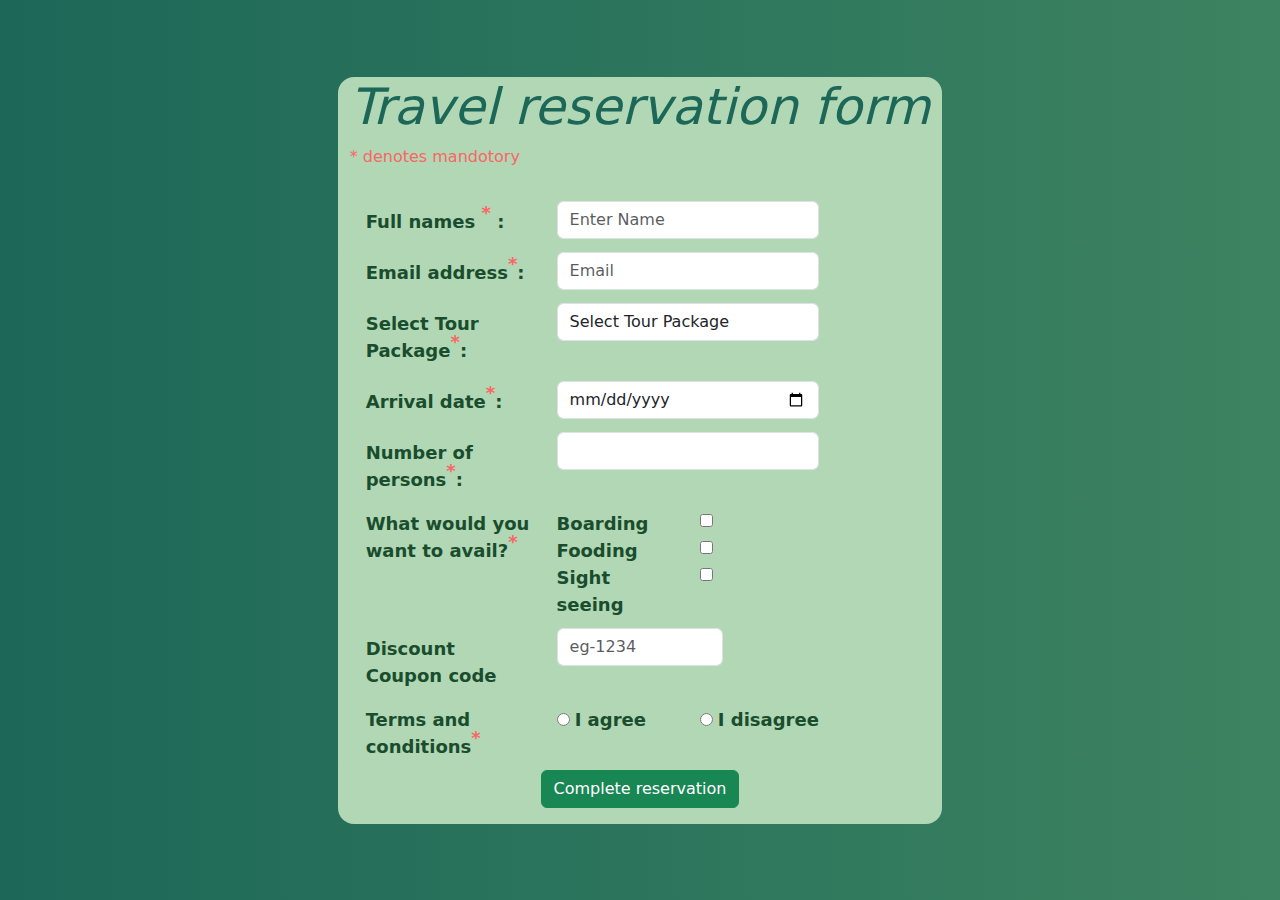
<file: index.html>
<!DOCTYPE html>
<html lang="en">
    <head>
        <meta charset="UTF-8" />
        <meta http-equiv="X-UA-Compatible" content="IE=edge" />
        <meta name="viewport" content="width=device-width, initial-scale=1.0" />
        <title>My Travel form</title>
        <link rel="icon" href="./image/favicon.png" />
        <!-- bootstrap css -->
        <link
            rel="stylesheet"
            href="https://cdn.jsdelivr.net/npm/bootstrap@5.3.0-alpha1/dist/css/bootstrap.min.css
     "
        />
        <!-- Own css -->
        <link rel="stylesheet" href="css/style.css" />
    </head>
    <body>
        <div class="container-fluid bg_container d-flex">
            <div class="container-fluid bg_form align-self-center rounded-4">
                <h1>Travel reservation form</h1>
                <p class="mandatory">* denotes mandotory</p>

                <form
                    action="./1.html"
                    target="_blank"
                    class="frm p-3"
                    onsubmit="return validate()"
                >
                    <div class="row">
                        <div class="col-sm-4">
                            <label for="" class="col-form-label"
                                >Full names <sup>*</sup> :</label
                            >
                        </div>
                        <div class="col-sm-6">
                            <input
                                type="text"
                                placeholder="Enter Name"
                                id="name"
                                class="rounded-2 form-control"
                            />
                        </div>
                    </div>
                    <div class="row">
                        <div class="col-sm-4">
                            <label for="" class="col-form-label"
                                >Email address<sup>*</sup>:</label
                            >
                        </div>
                        <div class="col-sm-6">
                            <input
                                type="email"
                                id="mail"
                                placeholder="Email"
                                class="rounded-2 form-control"
                            />
                        </div>
                    </div>
                    <div class="row">
                        <div class="col-sm-4">
                            <label for="" class="col-form-label"
                                >Select Tour Package<sup>*</sup>:</label
                            >
                        </div>
                        <div class="col-sm-6">
                            <select name="" id="select_it" class="form-control">
                                <option value="0">Select Tour Package</option>
                                <option value="1">Goa</option>
                                <option value="2">Delhi</option>
                                <option value="3">Manali</option>
                            </select>
                        </div>
                    </div>
                    <div class="row">
                        <div class="col-sm-4">
                            <label for="" class="col-form-label"
                                >Arrival date<sup>*</sup>:</label
                            >
                        </div>
                        <div class="col-sm-6">
                            <input
                                type="date"
                                placeholder="mm/dd/yy"
                                id="date"
                                class="rounded-2 form-control"
                            />
                        </div>
                    </div>
                    <div class="row">
                        <div class="col-sm-4">
                            <label for="" class="col-form-label"
                                >Number of persons<sup>*</sup>:</label
                            >
                        </div>
                        <div class="col-sm-6">
                            <input
                                type="text"
                                id="person"
                                class="rounded-2 form-control"
                            />
                        </div>
                    </div>
                    <div class="row">
                        <div class="col-sm-4">
                            <label for=""
                                >What would you want to avail?<sup
                                    >*</sup
                                ></label
                            >
                        </div>
                        <div class="col-sm-6">
                            <div class="row">
                                <div class="col-6">
                                    <label for="cb1">Boarding</label>
                                </div>
                                <div class="col-2">
                                    <input type="checkbox" id="cb1" />
                                </div>
                            </div>
                            <div class="row">
                                <div class="col-6">
                                    <label for="cb2">Fooding</label>
                                </div>
                                <div class="col-2">
                                    <input type="checkbox" id="cb2" />
                                </div>
                            </div>
                            <div class="row">
                                <div class="col-6">
                                    <label for="cb3">Sight seeing</label>
                                </div>
                                <div class="col-2">
                                    <input type="checkbox" id="cb3" />
                                </div>
                            </div>
                        </div>
                    </div>
                    <div class="row">
                        <div class="col-sm-4">
                            <label for="" class="col-form-label"
                                >Discount Coupon code</label
                            >
                        </div>
                        <div class="col-sm-4">
                            <input
                                type="text"
                                class="rounded-2 form-control"
                                placeholder="eg-1234"
                            />
                        </div>
                    </div>
                    <div class="row">
                        <label for="" class="col-sm-4"
                            >Terms and conditions<sup>*</sup></label
                        >
                        <div class="col-sm-3">
                            <input type="radio" name="TC" id="tc1" />
                            <label for="tc1">I agree</label>
                        </div>
                        <div class="col-sm-3">
                            <input type="radio" name="TC" id="tc2" />
                            <label for="tc2">I disagree</label>
                        </div>
                    </div>
                    <div
                        class="container-fluid d-flex justify-content-center m-0"
                    >
                        <div>
                            <input
                                type="submit"
                                value="Complete reservation"
                                class="btn btn-success"
                            />
                        </div>
                    </div>
                </form>
            </div>
        </div>

        <!-- jquery cdn -->
        <!-- <script
            src="https://code.jquery.com/jquery-3.6.3.min.js"
            integrity="sha256-pvPw+upLPUjgMXY0G+8O0xUf+/Im1MZjXxxgOcBQBXU="
            crossorigin="anonymous"
        ></script> -->

        <!-- bootstrap js -->
        <script src="https://cdn.jsdelivr.net/npm/bootstrap@5.3.0-alpha1/dist/js/bootstrap.bundle.min.js
        "></script>

        <!-- js link -->
        <script src="./js/script.js"></script>
    </body>
</html>
</file>
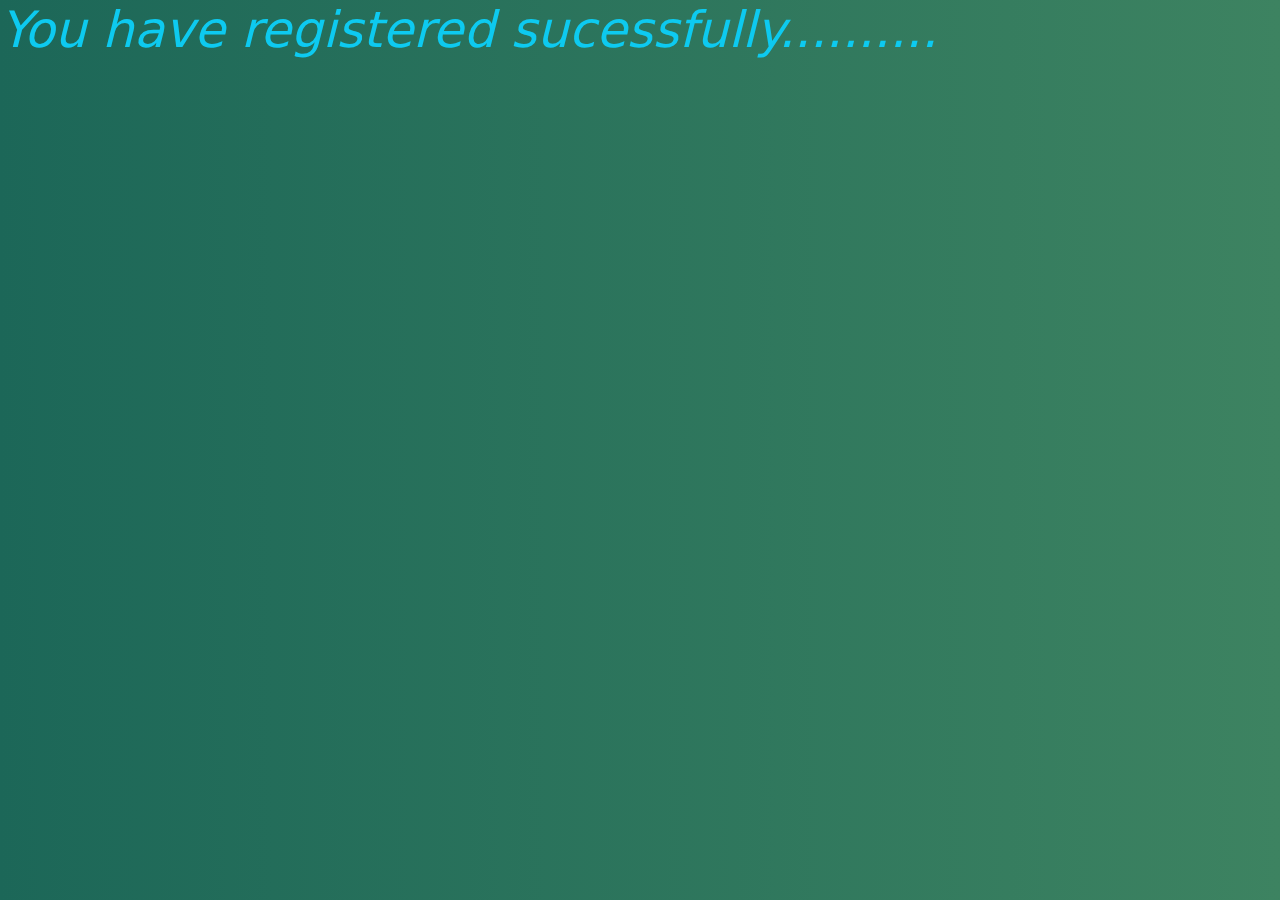
<file: 1.html>
<!DOCTYPE html>
<html lang="en">
    <head>
        <meta charset="UTF-8" />
        <meta http-equiv="X-UA-Compatible" content="IE=edge" />
        <meta name="viewport" content="width=device-width, initial-scale=1.0" />
        <title>Success</title>
        <link rel="icon" href="./image/favicon.png" />
        <!-- bootstrap css -->
        <link
            rel="stylesheet"
            href="https://cdn.jsdelivr.net/npm/bootstrap@5.3.0-alpha1/dist/css/bootstrap.min.css
 "
        />
        <!-- Own css -->
        <link rel="stylesheet" href="css/style.css" />
    </head>
    <body>
        <div class="continer-fluid bg_container">
            <h1 class="text-info">You have registered sucessfully..........</h1>
        </div>
        <!-- bootstrap js -->
        <script src="https://cdn.jsdelivr.net/npm/bootstrap@5.3.0-alpha1/dist/js/bootstrap.bundle.min.js
        "></script>

        <!-- js link -->
        <script src="./js/script.js"></script>
    </body>
</html>
</file>
<file: css/style.css>
/* Author : Ananthu A S */
* {
    margin: 0;
    padding: 0;
    box-sizing: border-box;
}
h1 {
    font-size: 50px;
    color: #1c6758;
    font-style: oblique;
}
sup {
    color: #f96666;
    font-size: large;
}
.mandatory {
    color: #f96666;
}
.bg_container {
    min-height: 100vh;
    background-image: linear-gradient(to right, #1c6758, #3d8361);
}
.bg_form {
    background-color: #b1d7b4;
    width: fit-content;
    height: auto;
}
.frm > div {
    margin-bottom: 10px;
}
.frm > div label {
    font-size: 18px;
    font-weight: 700;
    border: none;
    color: #1a4d2e;
}
</file>
